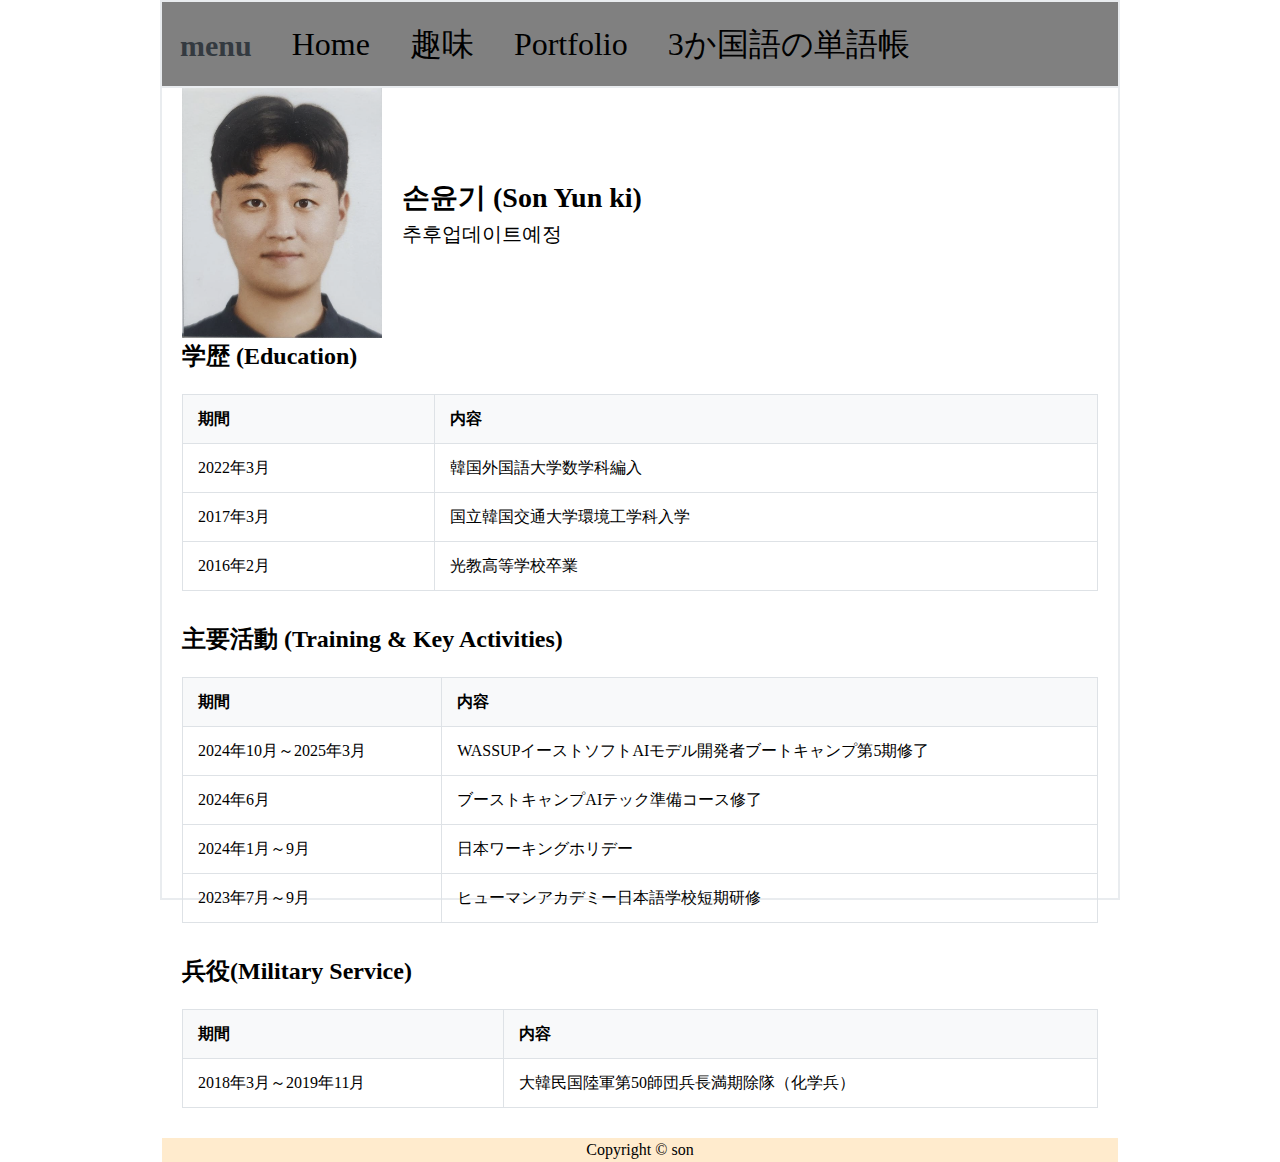
<file: v1_34손윤기/index.html>
<!DOCTYPE html>
<html lang="ja">


<head>
    <link rel="stylesheet" href="./css/reset.css">
    <link rel="stylesheet" href="./css/main.css">
    <meta charset="UTF-8">
    
    <title>MY~SITE</title>

</head>

<body>
    <header>
        <nav>
            <ul>
                <h2>menu</h2> <ul>
                <ul>
                    <li><a href="./index.html" > Home</a></li>  <!-- Return to main index.html -->
                    <li><a href="./hobby.html" target="_blank"> 趣味</a></li>
                    <li><a href="./Portfolio.html" target="_blank"> Portfolio</a></li>
                    <li><a href="./vocabulary.html" target="_blank"> 3か国語の単語帳</a></li>
                </ul>
        </nav>
    </header>
    
    <main>
    <section class ="profile">
        <img src="./images/son.png" alt="Hobby" width="200" height="250">
        <aside>
        <h1>손윤기 (Son Yun ki)</h1>
        <p>추후업데이트예정</p>
        </aside>   
    </section>

    <section2>
    <h2>学歴 (Education)</h2>
    <table>
    <tr>
        <th>期間</th>
        <th>内容</th>
    </tr>
    <tr>
        <td>2022年3月</td>
        <td>韓国外国語大学数学科編入</td>
    </tr>
    <tr>
        <td>2017年3月</td>
        <td>国立韓国交通大学環境工学科入学</td>
    </tr>
    <tr>
        <td>2016年2月</td>
        <td>光教高等学校卒業</td>
    </tr>
    </table>

    <h2>主要活動 (Training & Key Activities)</h2>
    <table>
    <tr>
        <th>期間</th>
        <th>内容</th>
    </tr>
    <tr>
        <td>2024年10月～2025年3月</td>
        <td>WASSUPイーストソフトAIモデル開発者ブートキャンプ第5期修了</td>
    </tr>
    <tr>
        <td>2024年6月</td>
        <td>ブーストキャンプAIテック準備コース修了</td>
    </tr>
    <tr>
        <td>2024年1月～9月</td>
        <td>日本ワーキングホリデー</td>
    </tr>
    <tr>
        <td>2023年7月～9月</td>
        <td>ヒューマンアカデミー日本語学校短期研修</td>
    </tr>
    </table>

    <h2>兵役(Military Service)</h2>
    <table>
        <tr>
            <th>期間</th>
            <th>内容</th>
        </tr>
            <tr>
                <td>2018年3月～2019年11月</td>
                <td>大韓民国陸軍第50師団兵長満期除隊（化学兵）</td>
            </tr>
    </table>


    </section2>
    </main>

    <footer>
        <p>Copyright &copy; son</p>
    </footer>
</body>

</html>
</file>
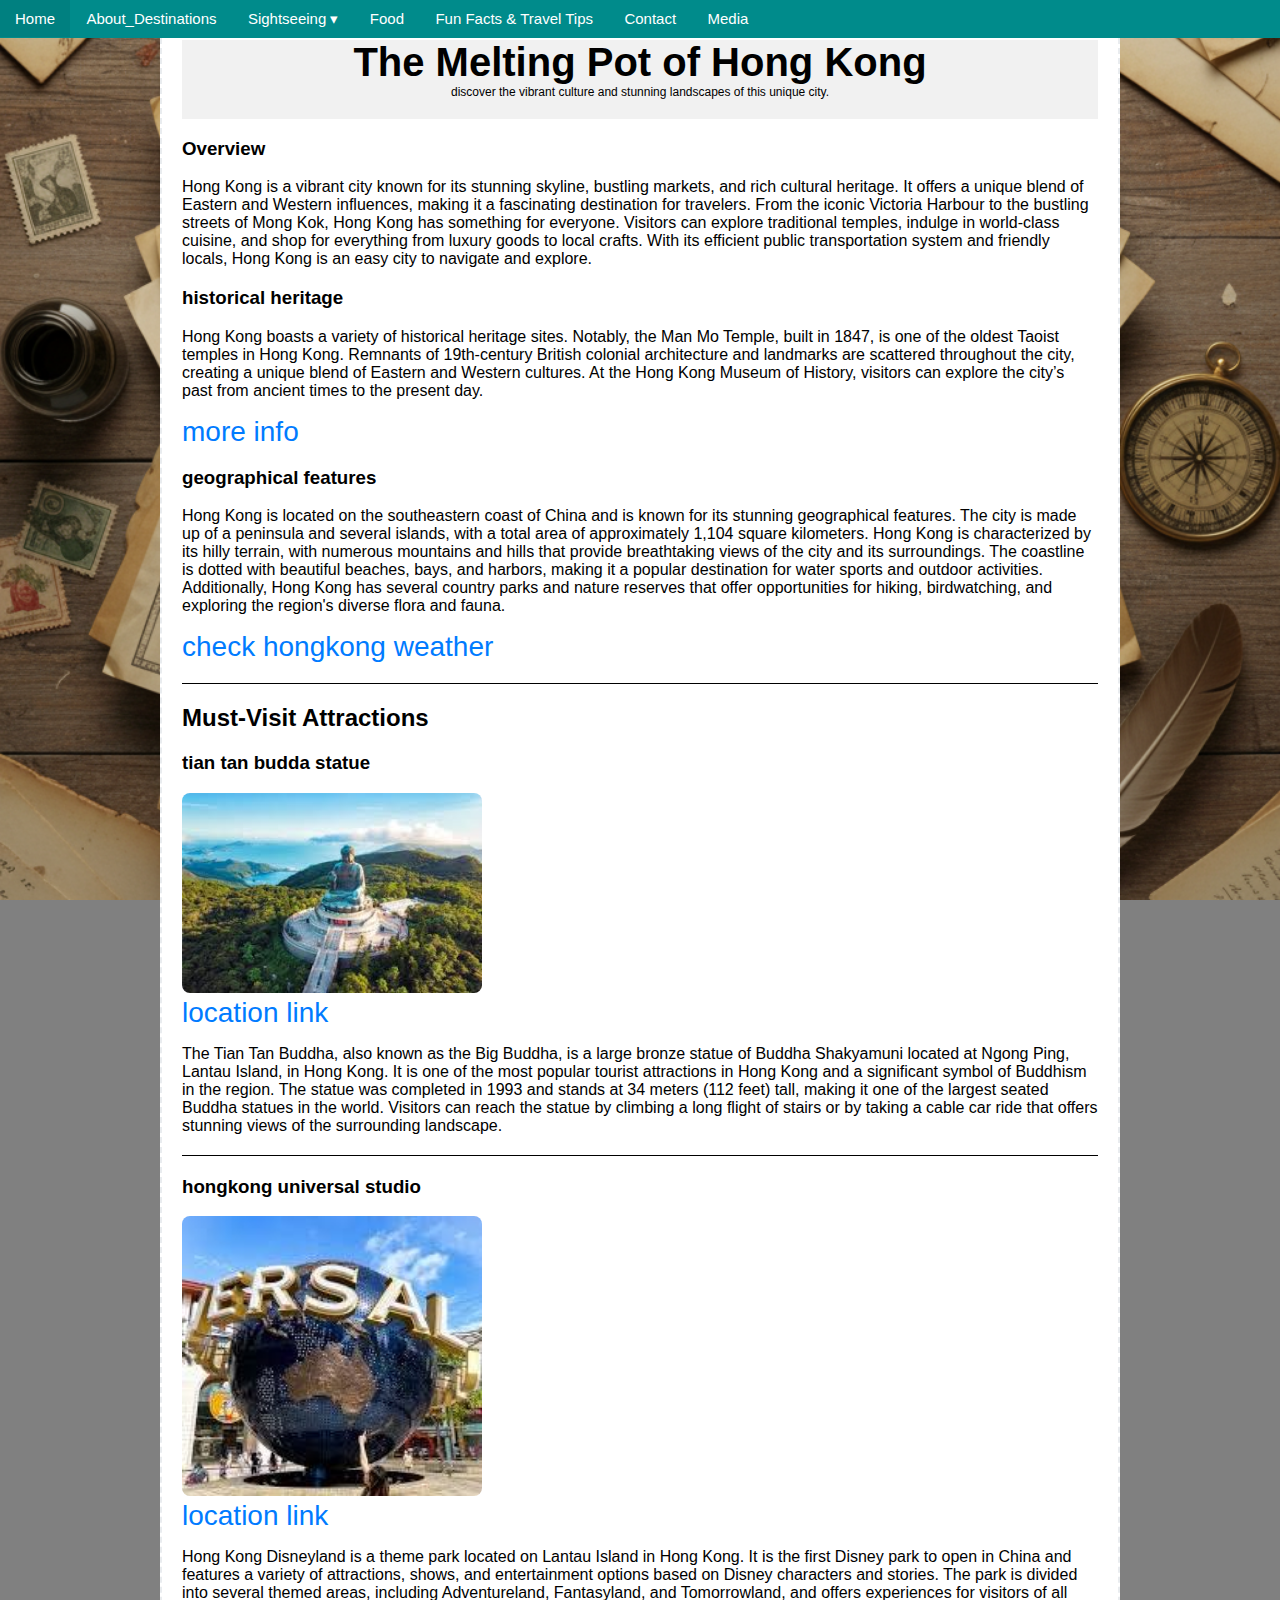
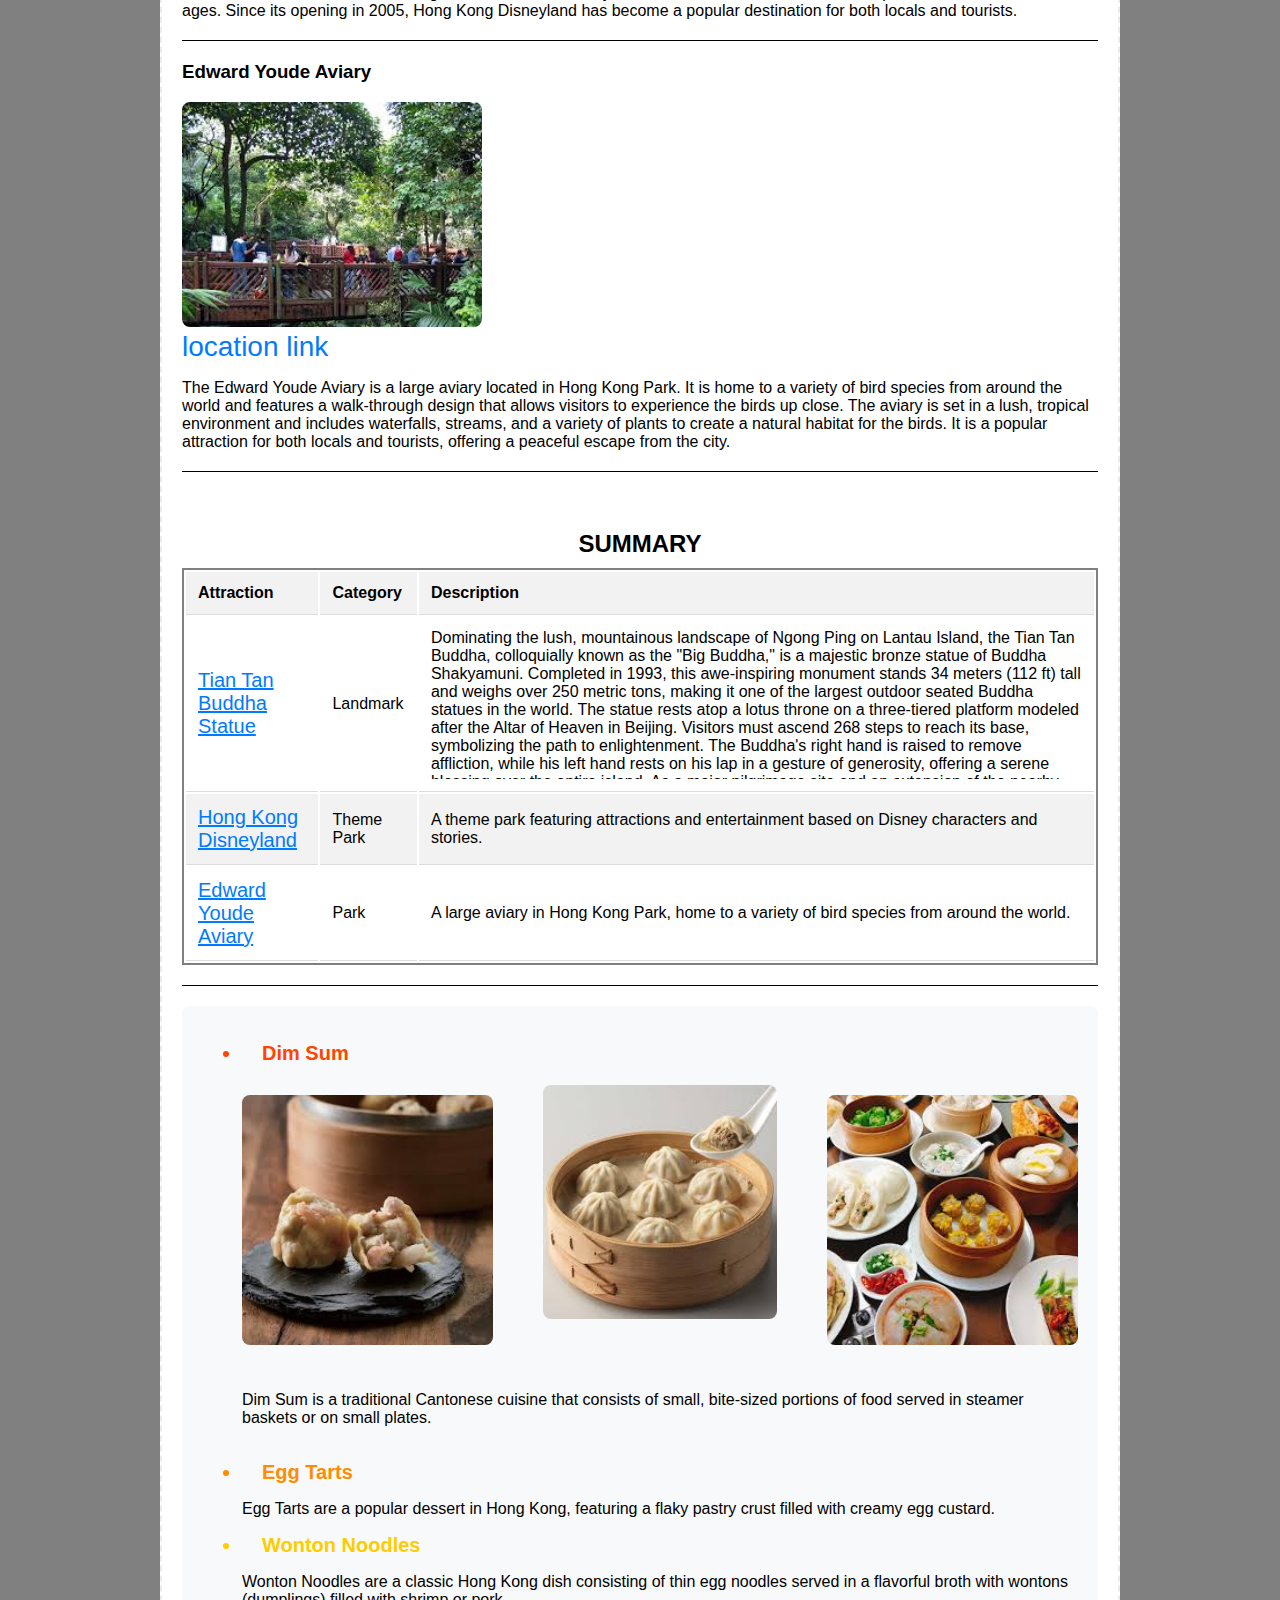
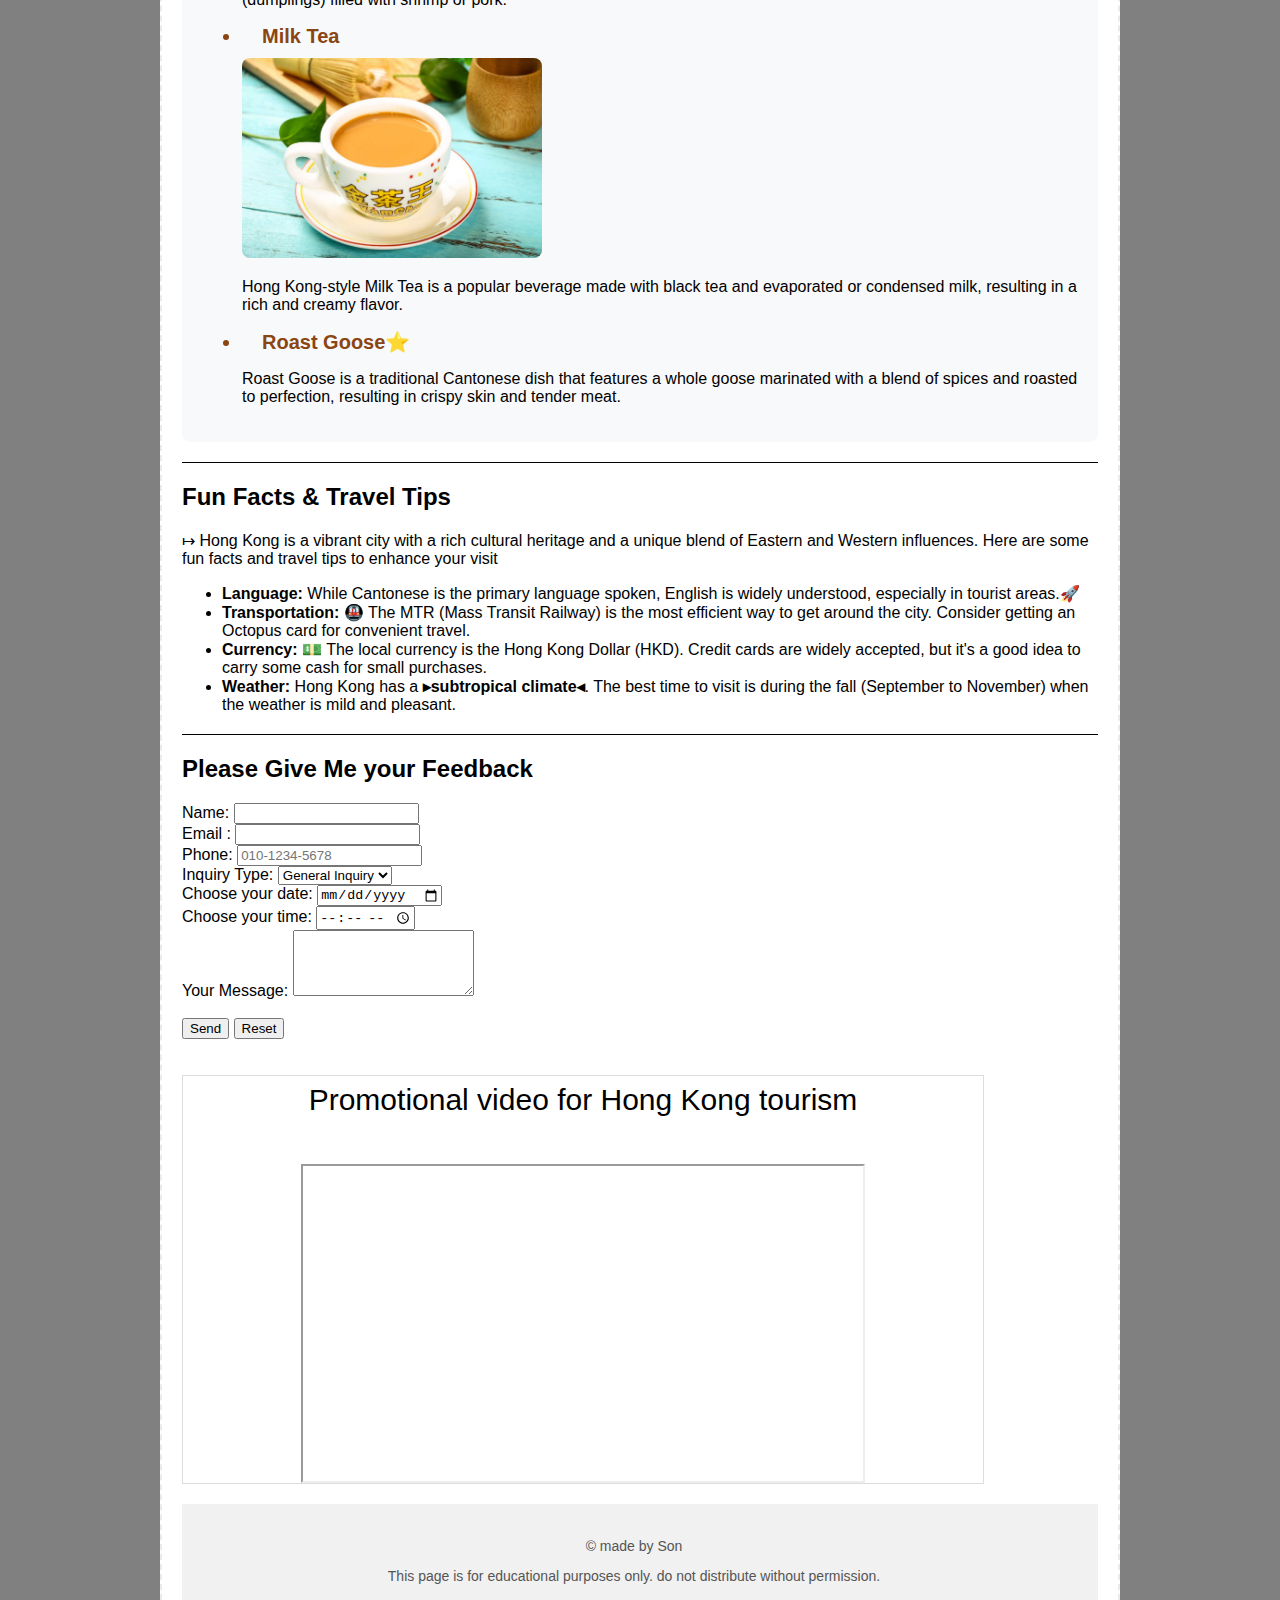
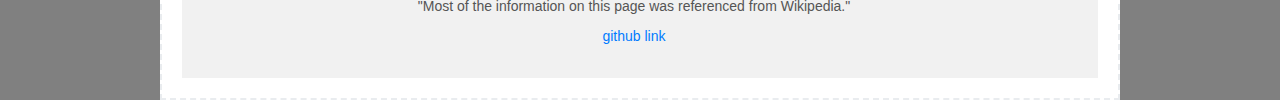
<file: destination/Destination.html>
<!DOCTYPE html>
<html lang="ko">
<br>
<head>
    <meta charset="UTF-8">
    <title>Destination Page</title>
    <link rel="stylesheet" href="./Destination.css">
</head>

<body>
    <div class="page-wrapper"><!--페이지를 전체를 div로 감싸고 양옆에 불필요한공간을 없앰-->
        <header id="home">
            <h1>The Melting Pot of Hong Kong</h1>
                <p>discover the vibrant culture and stunning landscapes of this unique city.</p>


            <nav class="navigation">
                <ul>
                    <li><a href="#home">Home</a></li>
                    <li><a href="#about">About_Destinations</a></li>
                    <li>
                        <a href="#MVA">Sightseeing &#9662;</a>
                        <ul class="dropdown-menu">
                            <li><a href="#MVA">Must-Visit Attractions</a></li>
                            <li><a href="#Summary">Summary</a></li>
                        </ul>
                    </li>
                    <li><a href="#Food">Food</a></li>
                    <li><a href="#Fun_Facts&Travel_Tips">Fun Facts & Travel Tips</a></li>
    <li><a href="#contact">Contact</a></li>
    <li><a href="#media">Media</a></li>
  </ul>
</nav>
        </header>
             
        
        <section>

            <section id="about" class ="about-destinations">
                <h3>Overview</h3>
                    <p>Hong Kong is a vibrant city known for its stunning skyline, bustling markets, and rich cultural heritage. It offers a unique blend of Eastern and Western influences, making it a fascinating destination for travelers. From the iconic Victoria Harbour to the bustling streets of Mong Kok, Hong Kong has something for everyone. Visitors can explore traditional temples, indulge in world-class cuisine, and shop for everything from luxury goods to local crafts. With its efficient public transportation system and friendly locals, Hong Kong is an easy city to navigate and explore.</p>

                <h3>historical heritage</h3>
                <p>Hong Kong boasts a variety of historical heritage sites. Notably, the Man Mo Temple, built in 1847, is one of the oldest Taoist temples in Hong Kong. Remnants of 19th-century British colonial architecture and landmarks are scattered throughout the city, creating a unique blend of Eastern and Western cultures. At the Hong Kong Museum of History, visitors can explore the city’s past from ancient times to the present day.</p>
                <a href ="https://ko.wikipedia.org/wiki/%ED%99%8D%EC%BD%A9%EC%9D%98_%EC%97%AD%EC%82%AC">more info</a>
                <h3>geographical features</h3>
                <p>Hong Kong is located on the southeastern coast of China and is known for its stunning geographical features. The city is made up of a peninsula and several islands, with a total area of approximately 1,104 square kilometers. Hong Kong is characterized by its hilly terrain, with numerous mountains and hills that provide breathtaking views of the city and its surroundings. The coastline is dotted with beautiful beaches, bays, and harbors, making it a popular destination for water sports and outdoor activities. Additionally, Hong Kong has several country parks and nature reserves that offer opportunities for hiking, birdwatching, and exploring the region's diverse flora and fauna.</p>
                <a href="https://www.weather.go.kr/w/theme/world-weather.do?continentCode=C01&countryCode=68&cityCode=68">check hongkong weather</a>
                <!-- 홍콩날씨는 기상청 날씨누리를 참고할수있게만듬 홍콩은 68번코드-->
                <hr>

                <div class = 'Must-Visit-background'>
                <h2 id ="MVA" class="Must-Visit">Must-Visit Attractions</h2>
                <h3 id="tian-tan-buddha-statue">tian tan budda statue</h3>
                    <img src="./img/budda.jpeg" alt="tian tan budda statue" width="300" height="200">
                <br>
                <!-- 로케이션은 구글 맵을 따라감 -->
                    <a href="https://maps.app.goo.gl/hBiVhQjBtav3rZQj8">location link</a>
                    <p>The Tian Tan Buddha, also known as the Big Buddha, is a large bronze statue of Buddha Shakyamuni located at Ngong Ping, Lantau Island, in Hong Kong. It is one of the most popular tourist attractions in Hong Kong and a significant symbol of Buddhism in the region. The statue was completed in 1993 and stands at 34 meters (112 feet) tall, making it one of the largest seated Buddha statues in the world. Visitors can reach the statue by climbing a long flight of stairs or by taking a cable car ride that offers stunning views of the surrounding landscape.</p>
                <hr>
                    <h3 id="hongkong-universal-studio">hongkong universal studio</h3>
                    <img src="./img/uni.jpeg" alt="hongkong universal studio" width="300" height="200">
                    <br>
                    <a href="https://maps.app.goo.gl/6puYSYfEbrfvw1GF6">location link</a>
                    <p>Hong Kong Disneyland is a theme park located on Lantau Island in Hong Kong. It is the first Disney park to open in China and features a variety of attractions, shows, and entertainment options based on Disney characters and stories. The park is divided into several themed areas, including Adventureland, Fantasyland, and Tomorrowland, and offers experiences for visitors of all ages. Since its opening in 2005, Hong Kong Disneyland has become a popular destination for both locals and tourists.</p>
                <hr>
                    <h3 id="edward-youde-aviary">Edward Youde Aviary</h3>
                    <img src="./img/avi.jpeg" alt="Edward youde Aviary" width="300" height="200">
                    <br>
                    <a href="https://maps.app.goo.gl/woNHyJz9ezXdQ6AJA">location link</a>
                    <p>The Edward Youde Aviary is a large aviary located in Hong Kong Park. It is home to a variety of bird species from around the world and features a walk-through design that allows visitors to experience the birds up close. The aviary is set in a lush, tropical environment and includes waterfalls, streams, and a variety of plants to create a natural habitat for the birds. It is a popular attraction for both locals and tourists, offering a peaceful escape from the city.   </p>
                <hr><br>
                <div>
                </section>

            <section id="Summary" class="Summary">
                <table class="attractions-table">
                    <caption>Summary</caption>
                    <!-- 어트렉션을 보기좋게 표로 정리 -->
                    <tr>
                        <th>Attraction</th>
                        <th>Category</th>
                        <th>Description</th>
                    </tr>
                    <tr>
                        <td><a href="#tian-tan-buddha-statue">Tian Tan Buddha Statue</a></td>
                        <td>Landmark</td>
                        <td>
                            <div class="overflow-cell">
                                Dominating the lush, mountainous landscape of Ngong Ping on Lantau Island, the Tian Tan Buddha, colloquially known as the "Big Buddha," is a majestic bronze statue of Buddha Shakyamuni. Completed in 1993, this awe-inspiring monument stands 34 meters (112 ft) tall and weighs over 250 metric tons, making it one of the largest outdoor seated Buddha statues in the world. The statue rests atop a lotus throne on a three-tiered platform modeled after the Altar of Heaven in Beijing. Visitors must ascend 268 steps to reach its base, symbolizing the path to enlightenment. The Buddha's right hand is raised to remove affliction, while his left hand rests on his lap in a gesture of generosity, offering a serene blessing over the entire island. As a major pilgrimage site and an extension of the nearby Po Lin Monastery, the statue symbolizes the harmonious relationship between man and nature, as well as the stability and prosperity of Hong Kong.
                            </div>
                        </td>
                    </tr>
                    <tr>
                        <td><a href="#hongkong-universal-studio">Hong Kong Disneyland</a></td>
                        <td>Theme Park</td>
                        <td>A theme park featuring attractions and entertainment based on Disney characters and stories.</td>
                    </tr>
                    <tr>
                        <td><a href="#edward-youde-aviary">Edward Youde Aviary</a></td>
                        <td>Park</td>
                        <td>A large aviary in Hong Kong Park, home to a variety of bird species from around the world.</td>
                    </tr>
                </table>
            </section>
            <hr>
            <section id="Food">
                
                <ul>
                    <li class = "highlight_dim">Dim Sum</li>
                    <div class="food-images">
                    <img src="./img/diii.jpeg" alt="Dim Sum" class ="right">
                    <img src="./img/shao.jpeg" alt = "shumai" class="left">
                    <img src="./img/bao.jpeg" alt="bao" class="center">
                    </div>
                    <br><br>
                        Dim Sum is a traditional Cantonese cuisine that consists of small, bite-sized portions of food served in steamer baskets or on small plates.</p>
                    <br>
                    <li class = "highlight_egg">Egg Tarts</li>
                    <p>Egg Tarts are a popular dessert in Hong Kong, featuring a flaky pastry crust filled with creamy egg custard.</p>
                    <li class = "highlight_noodles">Wonton Noodles</li>
                    <p>Wonton Noodles are a classic Hong Kong dish consisting of thin egg noodles served in a flavorful broth with wontons (dumplings) filled with shrimp or pork.</p>
                    <li class = "highlight_milk">Milk Tea</li>
                    <img src="./img/milk_tea.jpg" alt="Milk Tea" width="300" height="200">
                    <p>Hong Kong-style Milk Tea is a popular beverage made with black tea and evaporated or condensed milk, resulting in a rich and creamy flavor.</p>
                    <li class = "highlight_milk">Roast Goose&#11088;</li>
                    <p>Roast Goose is a traditional Cantonese dish that features a whole goose marinated with a blend of spices and roasted to perfection, resulting in crispy skin and tender meat.</p>
                </ul>
            </section>
            <hr>
            <section id="Fun_Facts&Travel_Tips" class ="Fnt">
                <h2>Fun Facts & Travel Tips</h2>
                <p>&map; Hong Kong is a vibrant city with a rich cultural heritage and a unique blend of Eastern and Western influences. Here are some fun facts and travel tips to enhance your visit</p>
                <ul>
                    <li><strong>Language:</strong> While Cantonese is the primary language spoken, English is widely understood, especially in tourist areas.&#128640;</li>
                    <li><strong>Transportation:</strong> &#x1F687; The MTR (Mass Transit Railway) is the most efficient way to get around the city. Consider getting an Octopus card for convenient travel.</li>
                    <li><strong>Currency:</strong> &#x1F4B5; The local currency is the Hong Kong Dollar (HKD). Credit cards are widely accepted, but it's a good idea to carry some cash for small purchases.</li>
                    <li><strong>Weather:</strong> Hong Kong has a <b>&blacktriangleright;subtropical climate&blacktriangleleft;</b>. The best time to visit is during the fall (September to November) when the weather is mild and pleasant.</li>
                </ul>
            </section>
            <hr>

            <section id="contact" class="contact">
                <h2>Please Give Me your Feedback</h2>
                <form action="mailto:" method="post"placeholder="son yunki" autocomplete="on">
                    <label for="name">Name:</label>
                    <input type="text" id="name" name="name" list="name-suggestions" maxlength="30" >
                    <br>
                    <label for="email">Email :</label>
                    <input type="email" id="email" name="email" >
                    <br>
                    <label for="phone">Phone:</label>
                    <input type="tel" id="phone" name="phone" pattern="[0-9]{3}-[0-9]{4}-[0-9]{4}" placeholder="010-1234-5678" >
                    <br>
                    <label for ="inquiry">Inquiry Type:</label>
                    <select id="inquiry" name="inquiry">
                        <option value="general">General Inquiry</option>
                        <option value="feedback">Feedback</option>
                        <option value="support">Support</option>
                    </select>
                    <br>
                    <!-- 가상의영업시간설정 -->
                    <label for="date">Choose your date:</label>
                    <input type="date" id="date" name="date">
                        <datalist id="name-suggestions">
                            <option value="son yunki">
                            <option value="john doe">
                            <option value="jane smith">
                            <option value="alice johnson">
                            <option value="bob brown">
                        </datalist>
                    <br>
                    <label for="time">Choose your time:</label>
                    <input type="time" id="time" name="time" min="09:00" max="18:00" >
                    <br>
                    <label for="message">Your Message:</label>
                    <textarea id="message" name="message" rows="4"></textarea>
                    <br><br>
                    <input type="submit" value="Send">
                    <input type="reset" value="Reset">

                </form>
            </section>
            
            <br><br>
        <section id ="media" class="media">
        <div class = "video">
                    <figcaption>Promotional video for Hong Kong tourism</figcaption>
          <iframe width="560" height="315" src="https://www.youtube.com/embed/ojpuAyvejfA?si=8phDn9MopZmgvgHZ" title="YouTube video player" controls></iframe>

        </div>
        </section>
        </main>

        <footer>
            <p>&copy; made by Son</p>
            <p>This page is for educational purposes only. do not distribute without permission.</p>
            <p>"Most of the information on this page was referenced from Wikipedia."<p>
            <a href="https://github.com/mangkison?tab=repositories">github link</a>
        </footer>

    </div>
</body>
</html>
</file>
<file: v1_34손윤기/css/main.css>
html {
  height: 100%;
    flex: 1; /* main 영역이 남는 공간을 모두 차지하도록 함 */
   max-width: 960px;
   margin:  auto; 
    border: 2px solid #e9ecef;
}

header nav {
    background-color: 	grey;
    padding: 18px;
    border-bottom: 2px solid #e9ecef;
    font-size: 32px;            
    display: flex;
    margin-left: auto;
}
header nav h2 {
    font-size: 30px;
    color: #343a40;
    margin-top: auto;
}

header nav ul {
    display: flex;
    gap: 40px;
}
.profile {
    display: flex;
    gap: 20px;
    align-items: center;
}
.profile h1 {
    font-size: 28px;
    margin: auto;
}
.profile p {
    font-size: 20px;
    margin: auto;
}
body {
  display: flex;
  flex-direction: column;
  min-height: 100vh; /* body의 최소 높이를 화면 전체 높이로 설정 */
}

main {
  flex: 1; /* main 영역이 남는 공간을 모두 차지하도록 함 */
   max-width: 960px;
    padding: 0 20px;
}

footer {
  background-color: blanchedalmond;
  text-align: center;
}

table {
    width: 100%;
    border-collapse: collapse;
    margin-top: 20px;
    margin-bottom: 30px;}

th, td {
    padding: 12px 15px;
    border: 1px solid #dee2e6;
}

th {
    background-color: #f8f9fa;
    text-align: left;
}
</file>
<file: destination/Destination.css>
/* ======== 1. 기본 및 전체 레이아웃 설정 ======== */

html, body {
  height: 100%;
  margin: 0;
  
  /* 전체 배경 */
  background-color: gray; /* 바깥 배경색 */
  background-image: url(./img/Gemini_Generated_Image_b6sclgb6sclgb6sc.png);
  background-size: cover; /* 배경 이미지 크기 조절 */
  background-repeat: repeat;
  background-position: center;
  background-attachment: fixed;
  font-family: sans-serif; /* 가독성을 위한 기본 글꼴 */

}

/* 페이지 전체를 감싸는 흰색 영역 스타일 */
.page-wrapper {
  max-width: 960px;
  margin: 0 auto;
  padding: 20px;
  border: 2px dashed #e9ecef;
  background-color: #ffffff; 
  min-height: 100%;
  box-sizing: border-box;

  /* 푸터를 하단에 고정시키는 Flexbox 레이아웃 */
  display: flex;
  flex-direction: column;
}

/* main 영역이 남는 공간을 모두 차지하도록 함 (푸터가 아래로 밀려남) */
main {
  flex: 1; 
}


/* 모든 주요 영역에 안쪽 여백을 주어 콘텐츠가 벽에 붙지 않게 함 */
header, main, footer  {
  padding: 0px;
  background-color: #f1f1f1;
}
/* 제목 밑 p 조절 */
header p {
    text-align: center;
    font-size: 12px;
    margin-top: -20px;
    margin-bottom: 20px;
}

/* 링크 클래스 */
a {
    color: #007bff;
    text-decoration: none;
    font-size: 28px
}

/* 상태별 색/밑줄 */
a:visited {
  color: gray;
}
a:hover {
  color: orange;
  text-decoration: underline;
}
a:active {
  color: red;
}
/* ======== 네비게이션 바 스타일 ======== */
  .navigation ul {
    font-size: 5px;
    list-style: none;
    margin: 0;
    padding: 0;
    background-color: darkcyan;
    position: fixed;
    top: 0;
    left: 0;
    right: 0;
    z-index: 1000;
  }

  .navigation ul li {
    display: inline-block;
    position: relative;
  }

  .navigation ul li a {
    color: white;
    text-decoration: none;
    padding: 10px 15px;
    display: block;
    font-size: 15px;
  }

  .navigation ul li a:hover {
    background-color: teal;
    
  }

  .navigation ul li ul.dropdown-menu {
    display: none;
    position: absolute;
    background-color: darkcyan;
    min-width: 180px;
  }

  .navigation ul li:hover ul.dropdown-menu {
    display: block;
  }

  .navigation ul li ul.dropdown-menu li {
    display: block;
  }

/* 구분선 */
hr {
  border: none; 
    border-top: 1px solid black;
    margin: 20px 0; 
}

/* ======== about destinations sector ======== */

/* 헤더 스타일 */
header h1 { 
   color: black; 
   text-align: center;
   font-size: 40px;
   margin: 0 0 20px 0;
}

/* 이미지 스타일 */
img {
    max-width: 100%;
    height: auto;
    border-radius: 8px;
    border-style: collapse;
}

/* 링크 */
a {
    color: #007bff;
    text-decoration: none;
    font-size: 28px
}

/* =======Must-Visit Attractions 섹션 스타일======= */

/* 테이블 */
table {
  width: 100%;
  margin-top: 20px;
  border-style: solid;
  border-width: 2px;

}
/* 테이블 캡션 */
.attractions-table caption {
  text-transform: uppercase;
  caption-side: top;
  font-size: 24px;
  font-weight: bold;
  margin-bottom: 10px;
}
/* 테이블 링크 폰트 */
.attractions-table a {
  text-decoration: underline;
  text-indent: 2em;
    font-size: 20px;
    letter-spacing: normal;
}
/* 테이블 헤더 및 데이터 셀 */
th, td {
  padding: 12px;
  text-align: left;
  border-bottom: 1px solid #ddd;
  
}
  tr:nth-child(even) {
    background-color: #ffffff;
  }
  tr:nth-child(odd) {
    background-color: #f2f2f2;
  }
div.overflow-cell {
    max-width: auto; /* 원하는 최대 너비 설정 */
    overflow: scroll; /* 넘치는 텍스트 숨기기 */
    height: 150px;
} 


/*========FOOD SECTION STYLES ==========*/
#Food {
    background-color: #f8f9fa;
    padding: 20px;
    border-radius: 8px;
}
#Food img.right{
  float: right;
  width: 30%; 
  height: auto;
  margin: 10px 0px 10px 20px; 
}

#Food img.left{
  float: left;
  width: 30%; 
  height: auto;
    margin: 10px 20px 10px 0;
}

#Food img.center{
  display: block;
 margin: 20px auto; 
  width: 28%;
  height: auto;
}
#Food div.food-images::after {
    content: "";
    display: table;
    clear: both;
}
#Food li {
    list-style-type: disc;
    padding-left: 20px;
    margin-bottom: 10px;
    font-size: auto;
}
#Food li.highlight_dim {
    font-weight: bold;
    color: rgb(255, 69, 0);
    font-size: 20px;
}
#Food li.highlight_egg {
    font-weight: bold;
    color: rgb(255, 140, 0);
    font-size: 20px;
}
#Food li.highlight_noodles {
    font-weight: bold;
    color: hsl(48, 100%, 50%);
    font-size: 20px;
}
#Food li.highlight_milk {
    font-weight: bold;
    color: #8B4513;
    font-size: 20px;
}

/* ===========media============ */

.media figcaption {
    text-align: center;
    margin-bottom: 20px;
    font-size: 30px;
    line-height: 1.6;
}
.video {
    display: flex;
    flex-direction: column;
    justify-content: flex-start;
    align-items: center;
    gap: 20px;
    border-style: solid;
    border-width: 1px;
    border-color: #ddd;
    width: 800px;
    height: auto;
}
/*============== footer================= */
footer {
    background-color: #f1f1f1;
    text-align: center;
    padding: 20px 15px 20px 3px; /* 위, 오른쪽, 아래, 왼쪽*/
    font-size: 14px;
    color: #555;
    margin-top: 20px;
}
footer a {
    color: #007bff;
    text-decoration: none;
    font-size: 14px;
  }
</file>
